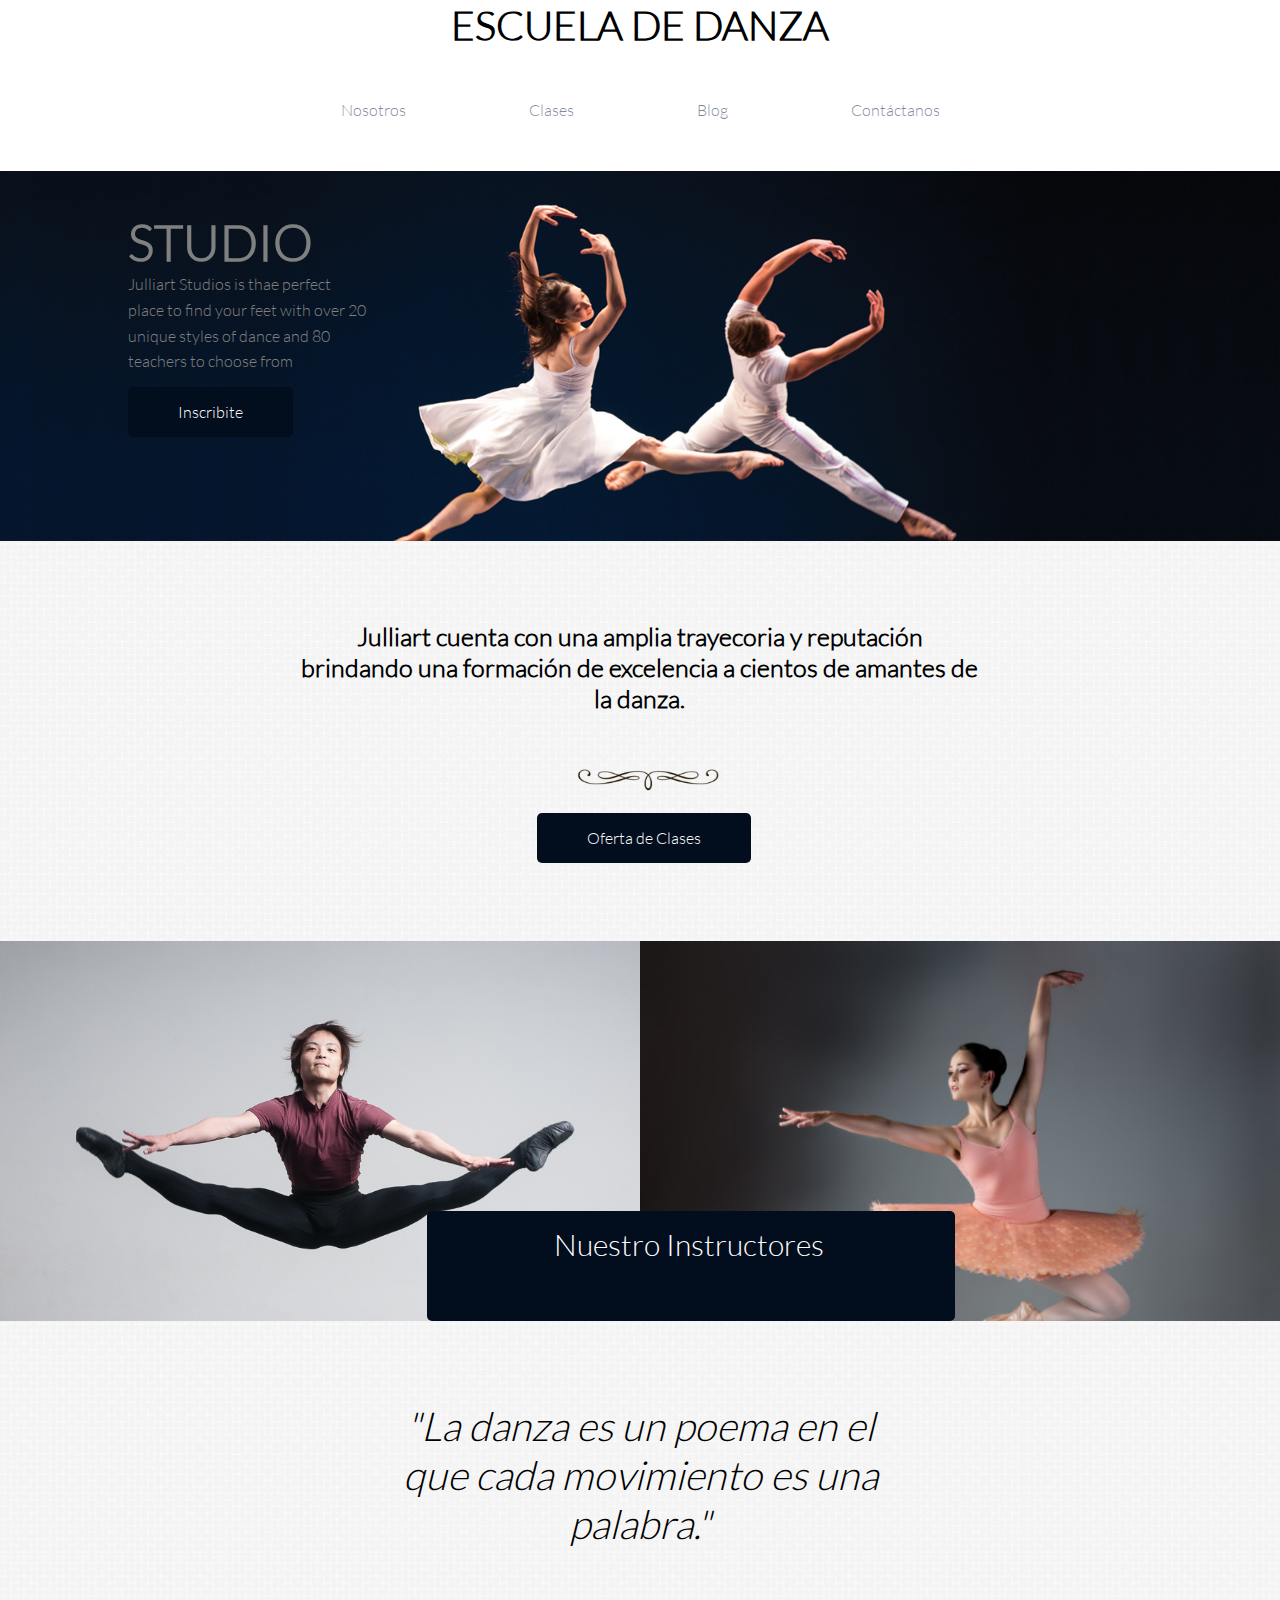
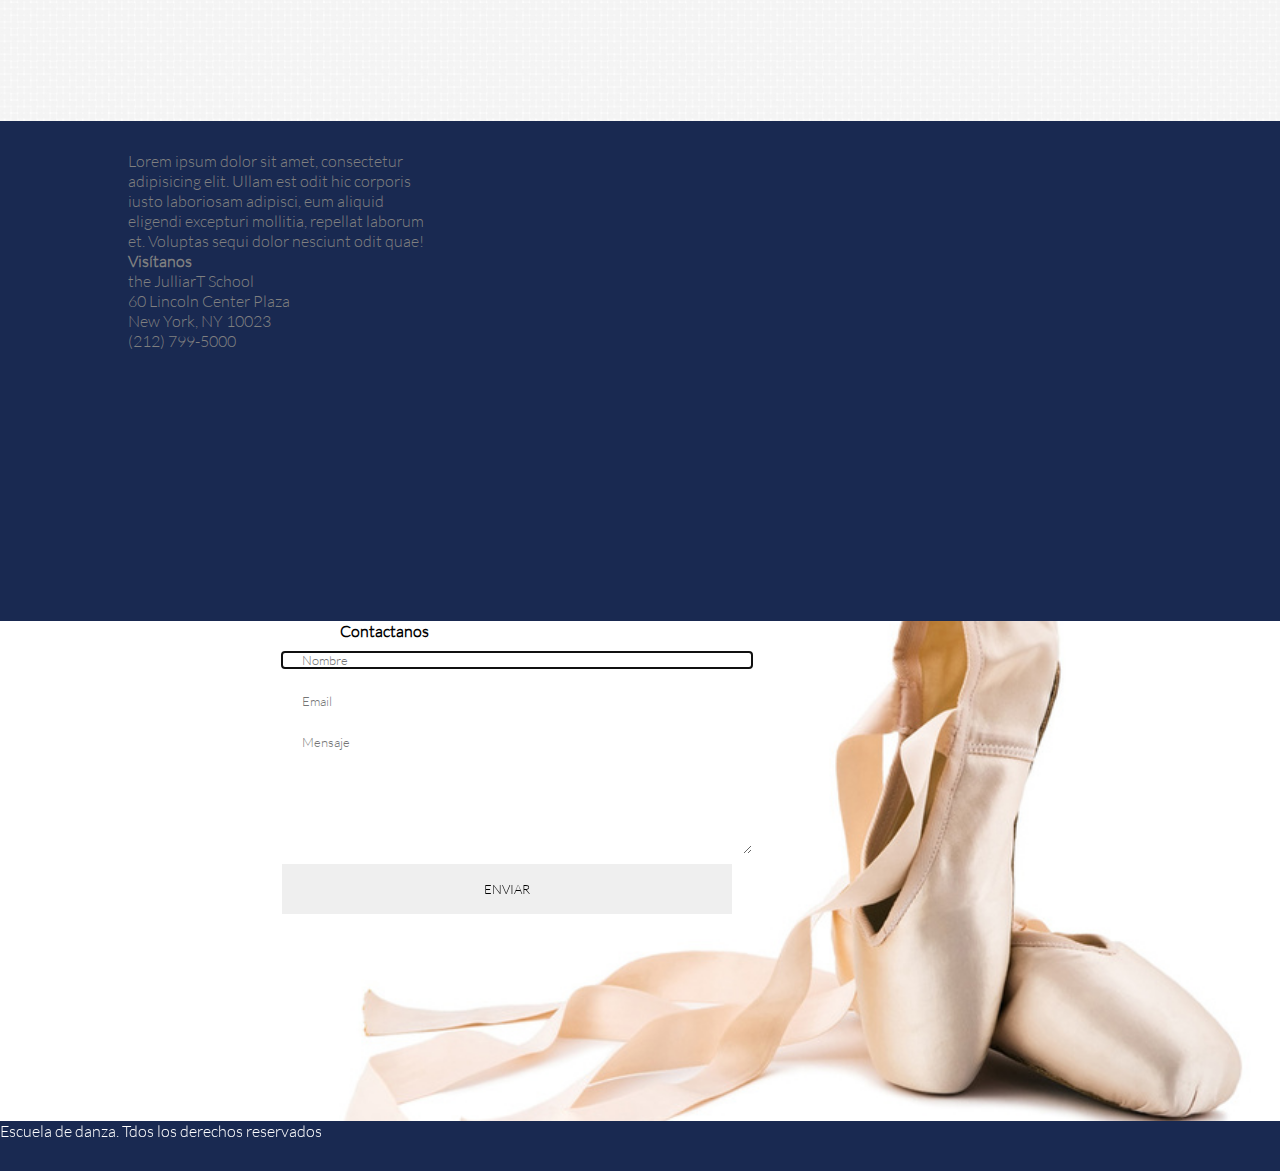
<file: index.html>
<!DOCTYPE html>
<html>
<head>
	<meta charset="UTF-8">
	<title>Escuela de Danza</title>
	<link rel='stylesheet' type='text/css' href='http://fonts.googleapis.com/css?family=Montserrat:400,700'>
	<link rel="stylesheet" type="text/css" href="css/simplegrid.css">
	<link rel="stylesheet" type="text/css" href="css/utilities.css">
	<link rel="stylesheet" type="text/css" href="css/common.css">
	<link rel="stylesheet" type="text/css" href="css/main.css">
</head>
<body>
	<header>
        <div class="container">
            <div class="row mg-0">
                <div class="col-12 text-center">
                    <h1  class="pb-5 titulo">ESCUELA DE DANZA</h1>
                    <nav class="pb-5">
                        <a href="../../nosotros.html">Nosotros</a>
                        <a href="#">Clases</a>
                        <a href="#">Blog</a>
                        <a href="#">Contáctanos</a>
                    </nav>
                </div>
            </div>
        </div>
    </header>
	<section class="baile">
		<div class="container ">
				<div class="row">
					</div>
					<div class="col-4 center">
						<h2 ">STUDIO</h2>
						<p>Julliart Studios is thae perfect place to find your feet with over 20 unique styles of dance and 80 teachers to choose from</p>
						<a class="boton" href="#">Inscribite</a>
					</div>
					<div class="col-offset-8">
					</div>
				</div>
			</div>	
	</section>
	<section class="fondo">
		<div class="container">
				<div class="row">
					<div class="col-offset-2">
					</div>
					<div class="col-8">
					<p><b>Julliart cuenta con una amplia trayecoria y reputación brindando una formación de excelencia a cientos de amantes de la danza.</b></p>
					<img class="deco" src="img/decoration_1.png" >	
					<a class="boton" href="#">Oferta de Clases</a>
					</div>
					<div class="col-offset-2">
					</div>
				</div>
		</div>
	</section>
	<section class="teacher">
		<div class="container-fluid">
				<div class="row">
					<div class="col-6 uno">
							<a class="boton" href="#">Nuestro Instructores</a>
					</div>
					<div class="col-6 dos"></div>
				</div>
		</div>
	</section>
	<section class="fondo">
		<div class="container ">
				<div class="row">
					<div class="col-offset-3">
					</div>
					<div class="col-6">
						<p class="letra"><i>"La danza es un poema en el que cada movimiento es una palabra."</i></p>
					</div>
					<div class="col-offset-3">
					</div>
				</div>	
		</div>
	</section>
	<section class="mapa">
		<div class="container ">
				<div class="row">
					<div class="col-6 sombra">
						<p class="tit">Lorem ipsum dolor sit amet, consectetur adipisicing elit. Ullam est odit hic corporis iusto laboriosam adipisci, eum aliquid eligendi excepturi mollitia, repellat laborum et. Voluptas sequi dolor nesciunt odit quae!</p>
						<h4 class="tit-1">Visítanos</h4>
						<ul class="tit-1">
							<li>the JulliarT School</li>
							<li>60 Lincoln Center Plaza</li>
							<li>New York, NY 10023</li>
							<li>(212) 799-5000</li>
						</ul>
					</div>
					<div class="col-6">
						<iframe class="map" src="https://www.google.com/maps/embed?pb=!1m18!1m12!1m3!1d3021.466252740507!2d-73.98501728505516!3d40.77376274177251!2m3!1f0!2f0!3f0!3m2!1i1024!2i768!4f13.1!3m3!1m2!1s0x89c2585ff9df2f6d%3A0xf876ccebba645bff!2sEscuela+Juilliard!5e0!3m2!1ses-419!2spe!4v1470411445446" width="400" height="300" frameborder="0" style="border:0" allowfullscreen></iframe>
					</div>
				</div>	
			</div>
	</section>
	<section class="zapato">
		<div class="container">
			<div class="row">
				<div class="col-6">
				  <h3>Contactanos</h3>
              		<form method="post" action="emailForm.php" class="formulario">		<input class="nombre" type="text"  id="name" name="name"  value="" placeholder="Nombre" required="required" autofocus="autofocus" class="casilla"/> 
                    	  <input class="correo" type="email" id="email" name="email" value="" placeholder="Email" required="required" class="casilla"/> 
                    	  <textarea class="msj-1" id="message" name="message" placeholder="Mensaje" required="required"></textarea>      
                 		 <button>ENVIAR</button>
                 	 </form>
				</div>
				<div class="col-offset-6 "></div>
			</div>
		</div>
	</section>
	<footer>
		<p>Escuela de danza. Tdos los derechos reservados</p>
	</footer>
</body>
</html>
</file>
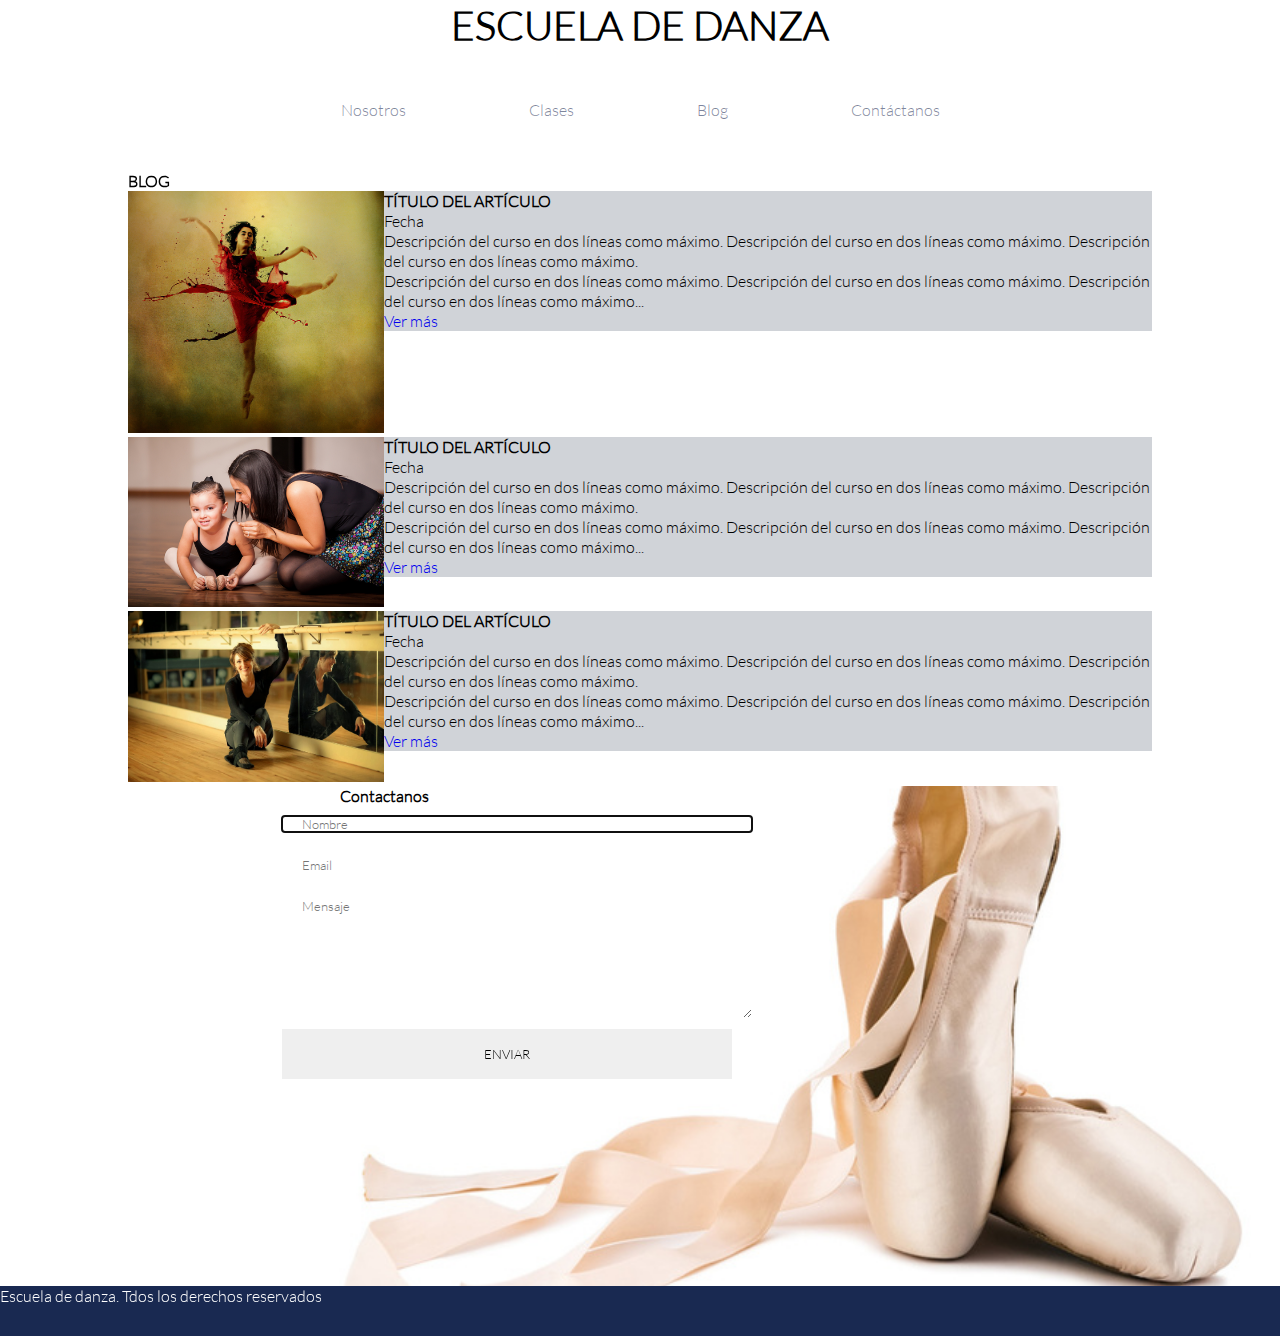
<file: blog.html>
<!DOCTYPE html>
<html>
<head>
	<meta charset="UTF-8">
	<title>Escuela de Danza</title>
	<link rel='stylesheet' type='text/css' href='http://fonts.googleapis.com/css?family=Montserrat:400,700'>
	<link rel="stylesheet" type="text/css" href="css/simplegrid.css">
	<link rel="stylesheet" type="text/css" href="css/utilities.css">
	<link rel="stylesheet" type="text/css" href="css/common.css">
	<link rel="stylesheet" type="text/css" href="css/main.css">
	<link rel="stylesheet" type="text/css" href="css/blog.css">
</head>
<body>
	<header>
        <div class="container">
            <div class="row mg-0">
                <div class="col-12 text-center">
                    <h1  class="pb-5 titulo">ESCUELA DE DANZA</h1>
                    <nav class="pb-5">
                        <a href="#">Nosotros</a>
                        <a href="#">Clases</a>
                        <a href="#">Blog</a>
                        <a href="#">Contáctanos</a>
                    </nav>
                </div>
            </div>
        </div>
    </header>
	<section id="fondo">
		<div class="container">
			<h2>BLOG</h2>
			<div class="row">
				<div class="col-3">
					<img src="img/blog1.jpg" alt="">
				</div>
				<div class="col-9 parrafo">
					<div class="content">
						<h3>TÍTULO DEL ARTÍCULO</h3>
						<p class="fecha">Fecha</p>
						<p>Descripción del curso en dos líneas como máximo. Descripción del curso en dos líneas como máximo. Descripción del curso en dos líneas como máximo.</p>
						<p>Descripción del curso en dos líneas como máximo. Descripción del curso en dos líneas como máximo. Descripción del curso en dos líneas como máximo...</p>
						<a href="#">Ver más</a>
					</div>
				</div>
			</div>
			<div class="row">
				<div class="col-3">
					<img src="img/profesor_5.jpg" alt="">
				</div>
				<div class="col-9 parrafo">
					<div class="content">
						<h3>TÍTULO DEL ARTÍCULO</h3>
						<p class="fecha">Fecha</p>
						<p>Descripción del curso en dos líneas como máximo. Descripción del curso en dos líneas como máximo. Descripción del curso en dos líneas como máximo.</p>
						<p>Descripción del curso en dos líneas como máximo. Descripción del curso en dos líneas como máximo. Descripción del curso en dos líneas como máximo...</p>
						<a href="#">Ver más</a>
					</div>
				</div>
			</div>
			<div class="row">
				<div class="col-3">
					<img src="img/instructor_1.jpg" alt="">
				</div>
				<div class="col-9 parrafo">
					<div class="content">
						<h3>TÍTULO DEL ARTÍCULO</h3>
						<p class="fecha">Fecha</p>
						<p>Descripción del curso en dos líneas como máximo. Descripción del curso en dos líneas como máximo. Descripción del curso en dos líneas como máximo.</p>
						<p>Descripción del curso en dos líneas como máximo. Descripción del curso en dos líneas como máximo. Descripción del curso en dos líneas como máximo...</p>
						<a href="#">Ver más</a>
					</div>
				</div>
			</div>
		</div>
	</section>
<section class="zapato">
		<div class="container">
			<div class="row">
				<div class="col-6">
				  <h3>Contactanos</h3>
              		<form method="post" action="emailForm.php" class="formulario">		<input class="nombre" type="text"  id="name" name="name"  value="" placeholder="Nombre" required="required" autofocus="autofocus" class="casilla"/> 
                    	  <input class="correo" type="email" id="email" name="email" value="" placeholder="Email" required="required" class="casilla"/> 
                    	  <textarea class="msj-1" id="message" name="message" placeholder="Mensaje" required="required"></textarea>      
                 		 <button>ENVIAR</button>
                 	 </form>
				</div>
				<div class="col-offset-6 "></div>
			</div>
		</div>
	</section>
	<footer>
		<p>Escuela de danza. Tdos los derechos reservados</p>
	</footer>
</body>
</html>
</file>
<file: css/simplegrid.css>
/* 

	Name: Simple Grid - Framework
	Version: 1.1.1
	Author: Przemek Galarowicz & Bartek Talar ( www.przemekgalarowicz.pl or www.intelart.pl)
	Licenses: Simple Grid - Framework can be used in personal and commercial projects. But you can not sell as your product.

*/

/*
	RESET
*/
* {
	margin: 0;
	padding: 0;
	border: 0;
}

html, body, div, span, object, iframe,
h1, h2, h3, h4, h5, h6, p, blockquote, pre,
abbr, address, cite, code,
del, dfn, em, img, ins, kbd, q, samp,
small, strong, sub, sup, var,
b, i,
dl, dt, dd, ol, ul, li,
fieldset, form, label, legend,
table, caption, tbody, tfoot, thead, tr, th, td,
article, aside, canvas, details, figcaption, figure, 
footer, header, hgroup, menu, nav, section, summary,
time, mark, audio, video {
	outline:0;
	font-size:100%;
	vertical-align:baseline;
	background:transparent;
}

article,aside,details,figcaption,figure,
footer,header,hgroup,menu,nav,section { 
	display:block; zoom:1;
}

a {
	font-size:100%;
	vertical-align:baseline;
}

img {
	width: 100%;
	height: auto;
}

table {
	border-collapse:collapse;
	border-spacing:0;
}

input, select {
	vertical-align:middle;
}

nav ul li {
	list-style:none;
}


/* **********************************************************************************

	SIMPLE GRID - FRAMEWORK 

************************************************************************************* */
/*
	sg-nav
*/
#sg-nav-trigger {
	background: none;
	border-radius: 5px;
	border: 2px solid #c49b0b;
	cursor: pointer;
	width: 44px;
	height: 40px;
}
#sg-nav-trigger span {
	background: #c49b0b;
	display: block;
	margin: 4px auto; 
	width: 30px;
	height: 3px;
}

#sg-nav {
	top: 20px;
	left: 20px;
	position: fixed;
}
#sg-nav ul {
	background: #000;
	border-radius: 5px;
	padding: 20px 0;
	display: none;
}
#sg-nav ul li a {
	display: inline-block;
	font-size: 14px;
	color: #fff;
	text-decoration: none;
	padding: 10px 30px;
}


/*
	Grid
*/
.container {
	margin: 0 auto;
	width: 80%;
}

.container-fluid {
	margin: 0 auto;
	width: 100%;
}

.row:before,
.row:after {
  display: table;
  line-height: 0;
  content: "";
}

.row:after {
  clear: both;
}

.col-1, .col-2, .col-3, .col-4, .col-5, .col-6,
.col-7, .col-8, .col-9, .col-10, .col-11, .col-12,
.col-offset-1, .col-offset-2, .col-offset-3, .col-offset-4, .col-offset-5, .col-offset-6,
.col-offset-7, .col-offset-8, .col-offset-9, .col-offset-10, .col-offset-11, .col-offset-12 {
    float: left;
    min-height: 1px;
 }

.box {
	padding: 20px;
}

.box-margin {
	margin: 0 10px 0 10px;
}

.col-1, .col-offset-1 {
	width: 8.33333333333%;
}

.col-2, .col-offset-2 {
	width: 16.6666666666%;
}

.col-3, .col-offset-3 {
	width: 24.9999999999%;
}

.col-4, .col-offset-4 {
	width: 33.3333333333%;
}

.col-5, .col-offset-5 {
	width: 41.6666666666%;
}

.col-6, .col-offset-6 {
	width: 49.9999999999%;
}

.col-7, .col-offset-7 {
	width: 58.3333333333%;
}

.col-8, .col-offset-8 {
	width: 66.6666666666%;
}

.col-9, .col-offset-9 {
	width: 74.9999999999%;
}

.col-10, .col-offset-10 {
	width: 83.3333333333%;
}

.col-11, .col-offset-11 {
	width: 91.6666666666%;
}

.col-12, .col-offset-12 {
	width: 100%;
}

@media only screen and (max-width : 768px) and (min-width : 480px) {
	/*
		Grid
	*/
	.container {
		width: 96%;
	}

	.col-1, .col-2, .col-3, .col-5, .col-6,
	.col-7, .col-8, .col-9, .col-10, .col-11 {
    	width: 50%;
 	}

 	.col-4 {
		width: 33.3333333333%;
	}

 	.col-12 {
 		width:100%;
 	}

 	.col-offset-1, .col-offset-2, .col-offset-3, .col-offset-4,
 	.col-offset-5, .col-offset-6, .col-offset-7, .col-offset-8,
 	.col-offset-9, .col-offset-10, .col-offset-11, .col-offset-12 {
 		width: 0% !important;
 		display: none;
 	}

 	.box-margin {
		margin: 0 10px 0 10px;
	}
}

@media only screen and (max-width : 479px) {
	/*
		Grid
	*/
	.container {
		width: 96%;
	}

	.col-1, .col-2, .col-3, .col-4, .col-5, .col-6,
	.col-7, .col-8, .col-9, .col-10, .col-11, .col-12 {
    	float: none;
    	width: 100%;
 	}

 	.col-offset-1, .col-offset-2, .col-offset-3, .col-offset-4,
 	.col-offset-5, .col-offset-6, .col-offset-7, .col-offset-8,
 	.col-offset-9, .col-offset-10, .col-offset-11, .col-offset-12 {
 		width: 0% !important;
 		display: none;
 	}

 	.box-margin {
		margin: 0 10px 0 10px;
	}
}
</file>
<file: css/utilities.css>
/*Global*/
*{
	font-family: "Latolight";
}

@font-face{
	font-family: LatoHeavy;
	src: url(../fonts/LatoHeavy.ttf);
}
@font-face{
	font-family:Latolight ;
	src: url(../fonts/Latolight.ttf);
}
@font-face{
	font-family: DolceVita;
	src: url(../fonts/DolceVita.ttf);
}
@font-face{
	font-family: Neoteric-Bold;
	src: url(../fonts/Neoteric-Bold.ttf);
}

/* Shortcuts */

.pd-0{
	padding: 0;
}
.pt-5{
	padding-top: 5%;
}
.pb-5{
	padding-bottom: 5%;
}
.mg-0{
	margin: 0;
}
.w-100{
	width: 100%;
}
.lh{
	line-height: 1.5;
}
.text-center{
	text-align: center;
}
.text-left{
	text-align: left;
}
.text-white{
	color: white;
}
.text-gray{
	color: rgb(83, 88, 95);
}
.text-blue{
 color: #192951;
}
.a-none-decoration{
	text-decoration: none;
}
.bg-gray{
	background-color: rgb(244, 244, 244);
}
.bg-img-block{
	background-size: cover;
	background-repeat: no-repeat;
	background-position: center;
}

.ph-14 {
	padding-left: 14px;
	padding-right: 14px;
}
</file>
<file: css/common.css>
header a{
    text-decoration: none;
    padding: 0px 60px;
    color: rgba(25, 41, 81, 0.56);
}
a {
    text-decoration: none;
}
 header .titulo {
    font-size: 40px;
}
.zapato {
	background: url(../img/shoes_1.jpg);
	background-size:  80%;
	background-repeat:no-repeat;
	background-position: right;
	height: 500px;
}

.formulario{
    padding: 2% 3% 2% 30%;
}
input{
    margin-bottom: 25px;
    width: 450px;
    padding-left: 20px;
}
textarea{
    width: 450px;
    height: 120px;
    padding-left: 20px;
    background-color: rgba(0,0,0,0.0);
}

.zapato h3 {
    text-align: center;
}
.zapato button{
    margin:2% 0%;
    width: 450px;
    height: 50px;
}

footer {
	background: #192951;
	color: white;
	height: 50px;
}
.nombre {
    background-image: url(
http://rexkirby.com/kirbyandson/images/name.svg);
    background-size: 20px;
    background-repeat: no-repeat;
}
.correo {
    background-image: url(
http://rexkirby.com/kirbyandson/images/email.svg);    background-size: 20px;
    background-repeat: no-repeat;
    background-size: 20px;

}
.msj-1 {
    background-image: url(

http://rexkirby.com/kirbyandson/images/comment.svg);    
    background-size: 20px;
    background-repeat: no-repeat;
}
</file>
<file: css/main.css>
.baile {
	background: url(../img/dance_1.jpg);
	background-size: 100%;
	background-repeat: no-repeat;
	height: 370px;
}
.baile h2 {
	font-size: 50px;
	color: gray;
}
.baile .boton{
    padding: 15px 50px;
    color: #fff;
    background-color: #020D1E ;
    border: none;
    cursor: pointer;
    margin-top: 30px;
    border-radius: 5px;
}
.center {
	margin: 40px auto;
}
.boton:hover {
	background-color: rgba(26, 41, 81, 0.7);
}
.baile p {
    color: gray;
    width: 240px;
    height: 130px;
    line-height: 1.6;
}
.fondo p {
    font-size: 25px;
    text-align: center;
    margin-top: 80px;
}
.fondo {
	background: url(../img/textura_2.jpg);
	background-size: 40%;
	background-repeat: repeat;
	height: 400px;
}
.fondo .boton {
	padding: 15px 50px;
    color: #fff;
    background-color: #020D1E;
    border: none;
    cursor: pointer;
    margin: 80px;
    border-radius: 5px;
}
.deco {
	height: 130px;
    width: 155px;
    position: relative;
    left: 270px;
}
.uno {
	background: url(../img/instructor_4.jpg);
	background-size: cover;
	background-repeat: no-repeat;
	height: 380px;
	position: relative;
}
.dos {
	background: url(../img/profesor_9.jpg);
	background-size: cover;
	background-repeat:no-repeat;
	height: 380px;
	position: relative;
}
.teacher .boton {
    padding: 15px 127px;
    color: #fff;
    font-size: 30px;
    background-color: #020D1E;
    border: none;
    cursor: pointer;
    margin: auto;
    border-radius: 5px;
    position: absolute;
    bottom: 0;
    left: 427px;
    z-index: 2;
    height: 80px;
    width: 274px;
}
.fondo .letra {
	font-size: 40px;
}
li {
    list-style: none;
}
.mapa {
	background-color: #192951;
	height: 500px;
}
.map{
	padding-top: 90px;
}
.tit {
	color: gray;
    width: 300px;
    height: 100px
}
.tit-1{
    color: gray;
}
.sombra {
    padding-top: 30px;
}
</file>
<file: css/blog.css>
.picture {
	height: 180px;
}
.fondo {
	background-color: #F4F4F4;
}
.parrafo {
	background-color: #D0D3D8;
}

.botones {
	padding: 14px 49px;
	border: 1px solid #192951;
	border-radius: 5px;
	background-color: #192951;
	color: #ffffff;
	text-decoration: none;
	display: inline-block;
}
</file>
